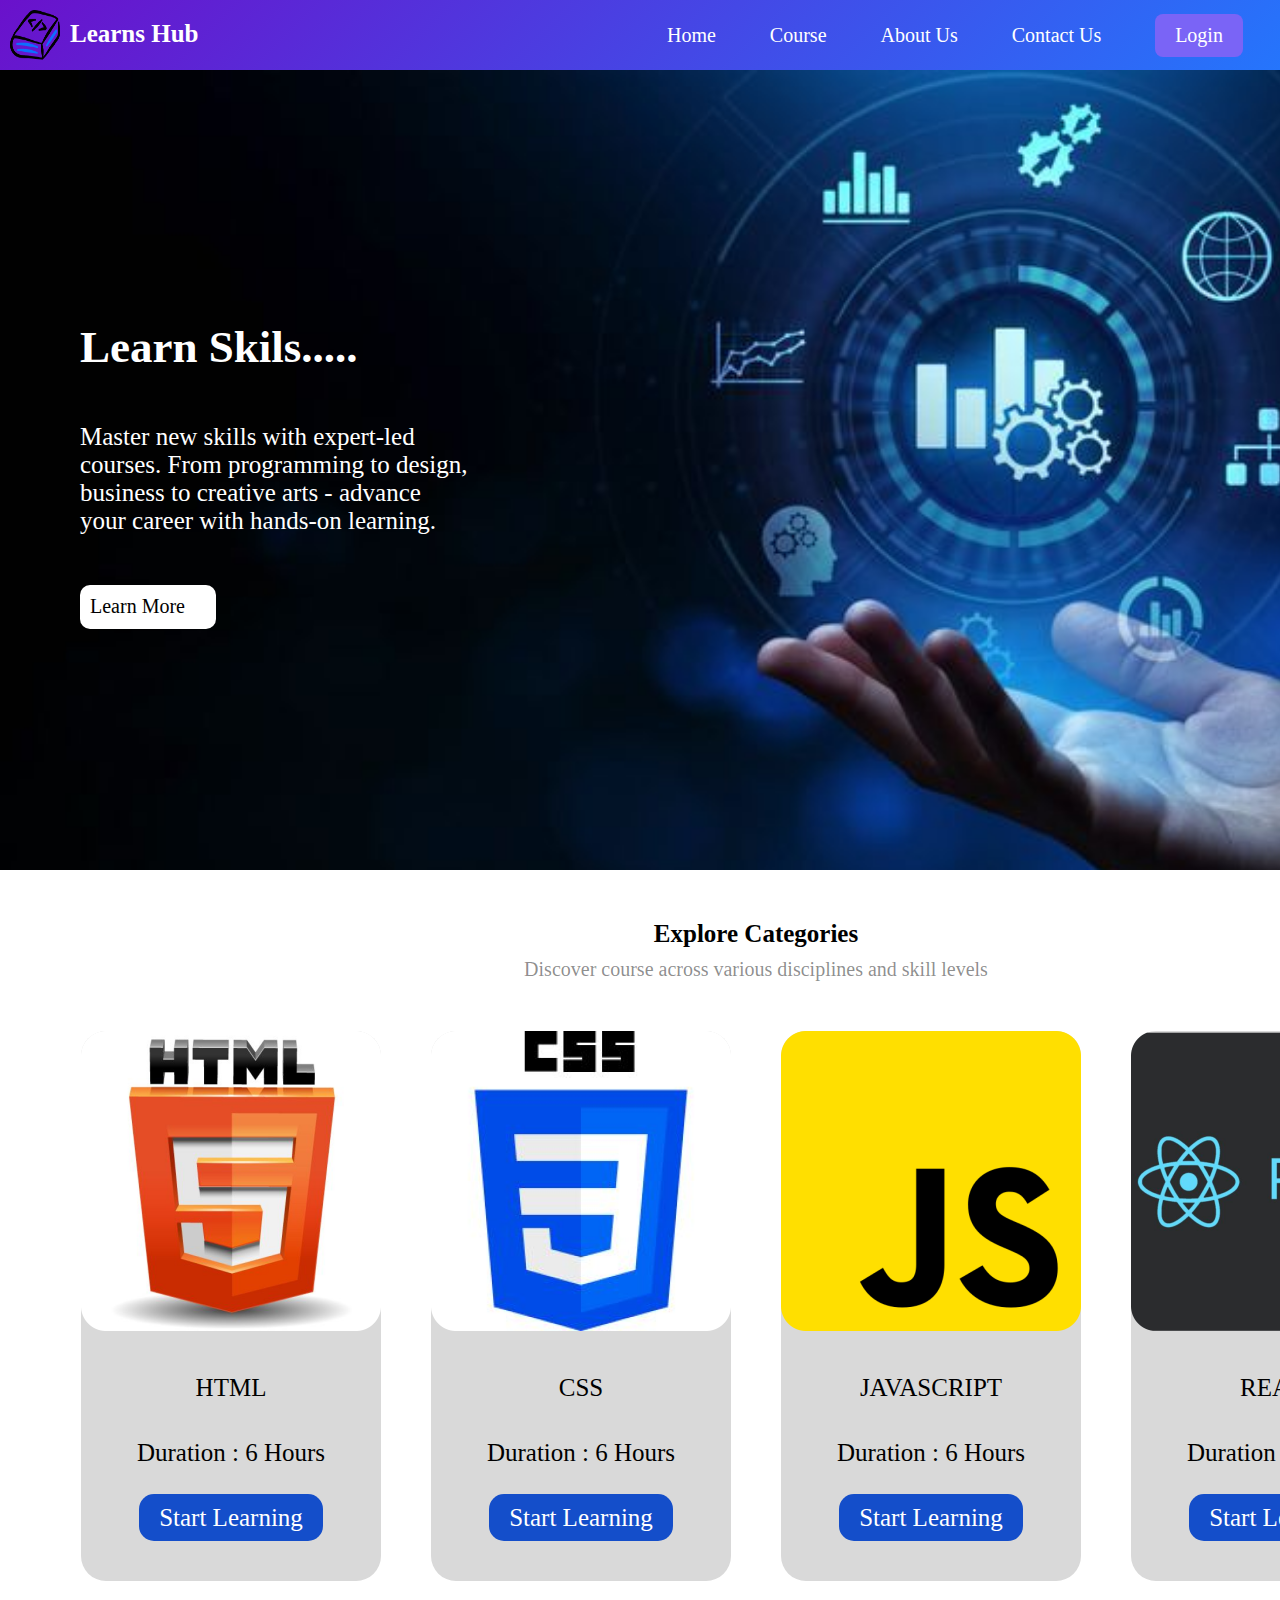
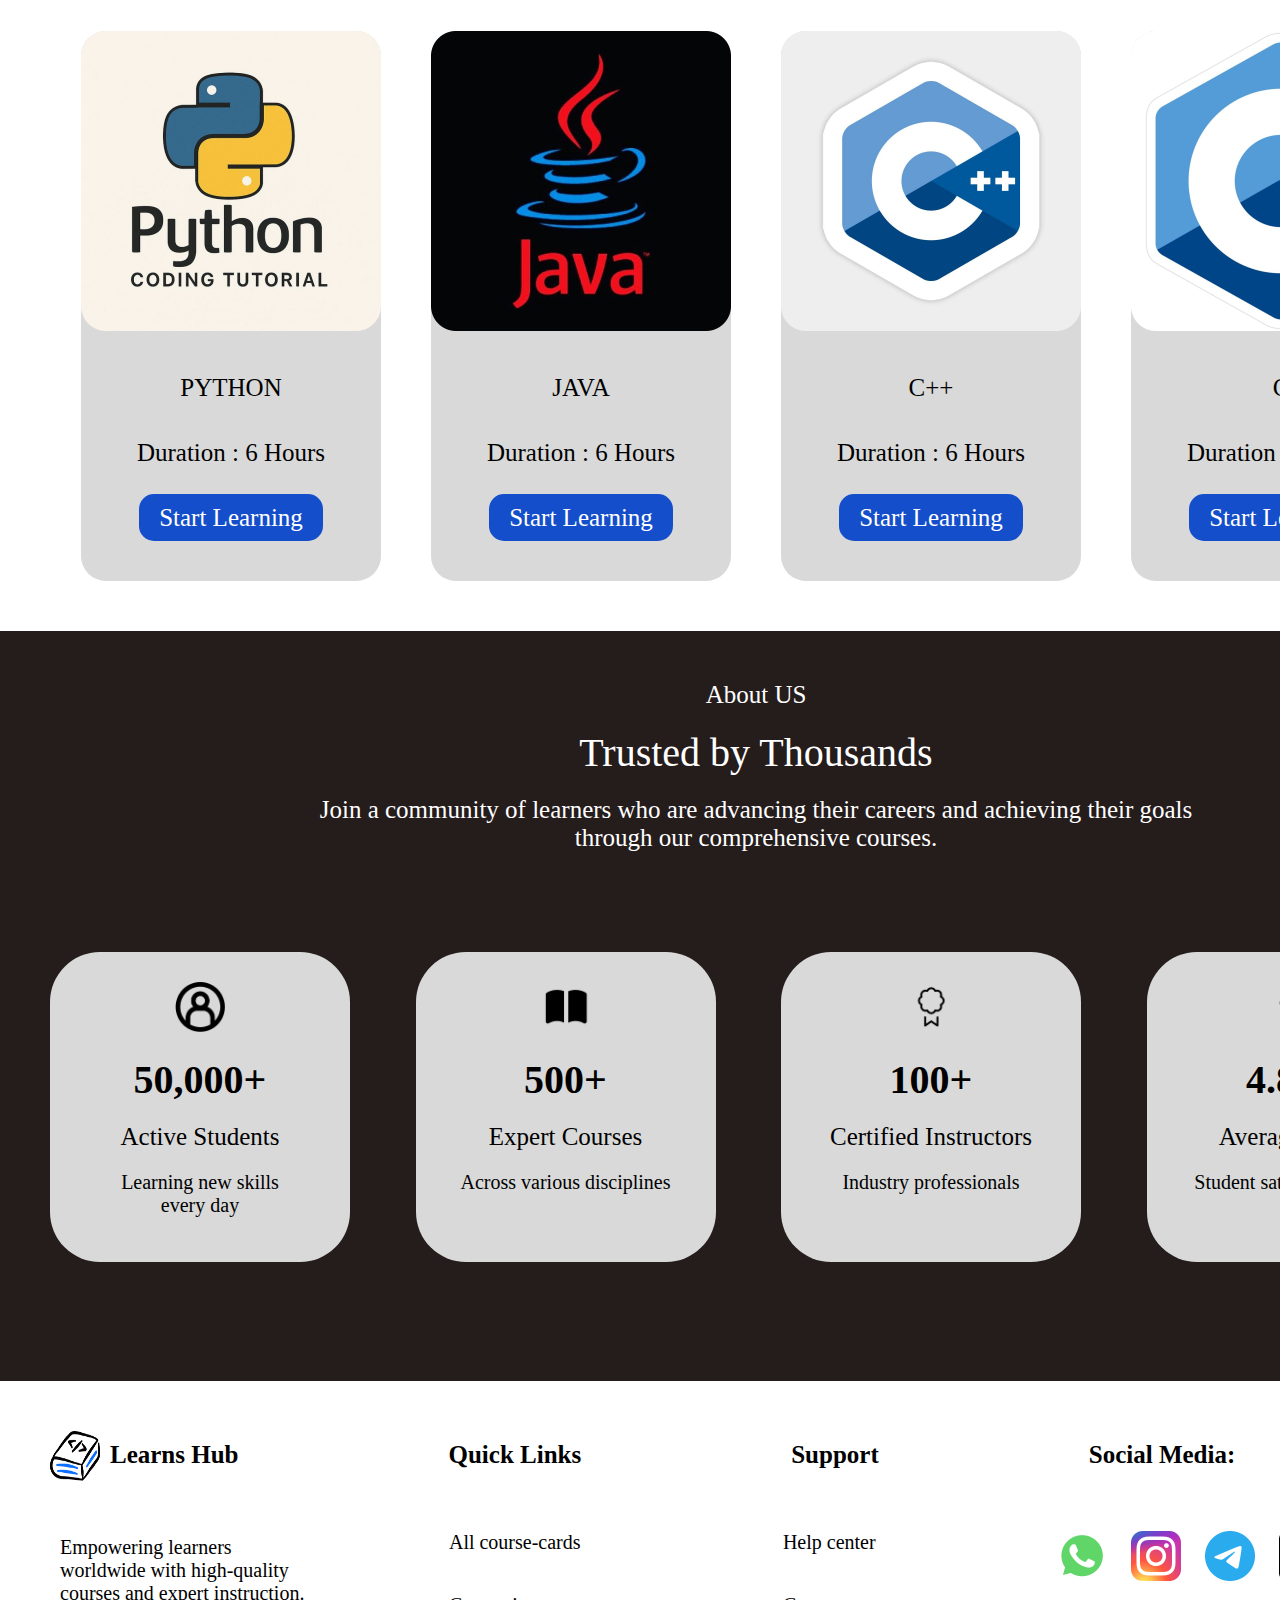
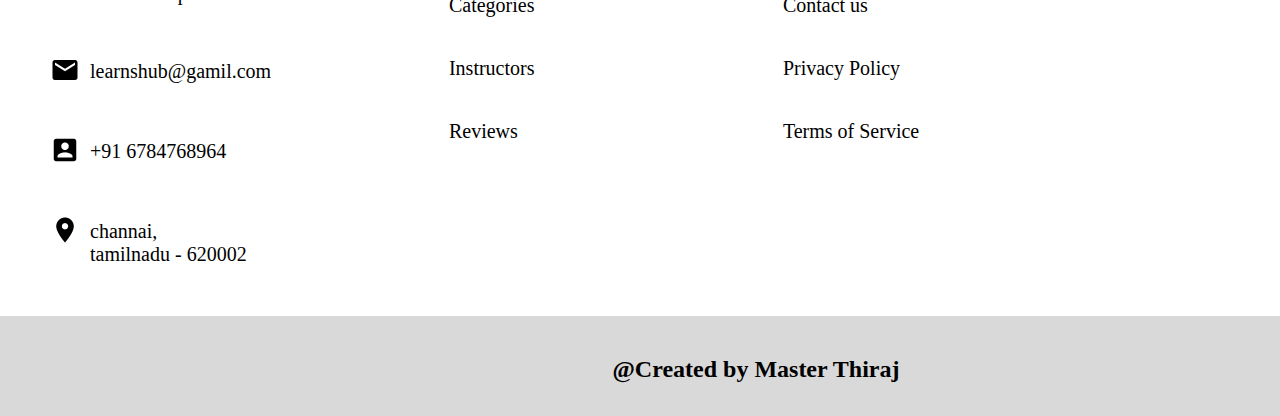
<file: index.html>
<!DOCTYPE html>
<html lang="en">
<head>
    <meta charset="UTF-8">
    <meta name="viewport" content="width=device-width, initial-scale=1.0">
    <title>Learns Hub</title>
    <link rel="stylesheet" href="style.css">
</head>
<body>
    <header>
        <section class="navbar">
            <div class="navlogo"><img src="logo/image.png" alt="logo">
            <h2>Learns Hub</h2>
            </div>
            <div class="navbt">
                <a href="index.html">Home</a>
                <a href="#courses">Course</a>
                <a href="#aboutus">About Us</a>
                <a href="#contactus">Contact Us</a>
                <a class="loginbtn" href="login.html">Login</a>
            </div>
        </section>
    </header>
    <main>
        <section class="img-section">
        <div class="img">
        <div class="content">
        <h2>Learn Skils.....</h2>
        <p>Master new skills with expert-led<br>courses. From programming to design,<br>business to creative arts - advance <br>your career with hands-on learning.</p>
        <a href="">Learn More</a>
        </div>
        </div>
        </section>
        <Section class="courses" id="courses">
            <div class="heading">
                <h4>Explore Categories</h4>
                <p>Discover course across various disciplines and skill levels </p>
            </div>
            <div class="course-cards">
                <div class="course course1">
                    <img src="images/course images/course1.png" alt="course1">
                    <div class="content"><p>HTML</p>
                    <p>Duration : 6 Hours</p>
                    <a href="https://www.youtube.com/watch?v=ZHhk0MI05jc&list=PLpYn3LR7eQI2trAr1z1lmvYGAQfsbllY5">Start Learning</a>
                    </div>
                </div>
                <div class="course course2">
                    <img src="images/course images/course2.png" alt="course2">
                    <div class="content"><p>CSS</p>
                    <p>Duration : 6 Hours</p>
                    <a href="https://www.youtube.com/watch?v=qOzOtk7d9II&list=PLpYn3LR7eQI0HzXbwY6oBmGp_93rKhESP">Start Learning</a>
                    </div>
                </div>
                <div class="course course3">
                    <img src="images/course images/course3.png" alt="course3">
                    <div class="content"><p>JAVASCRIPT</p>
                    <p>Duration : 6 Hours</p>
                    <a href="https://www.youtube.com/watch?v=X-o5HFLb76I&list=PLpYn3LR7eQI3hjh129Bkqkw7onut28hTK">Start Learning</a>
                    </div>
                </div>
                <div class="course course4">
                    <img src="images/course images/course4.png" alt="course4">
                    <div class="content"><p>REACT</p>
                    <p>Duration : 6 Hours</p>
                    <a href="https://www.youtube.com/watch?v=gsl8vfPf5-w&list=PLpYn3LR7eQI0t3SKuwXeT2e6PWK75hAvQ&pp=0gcJCaIEOCosWNin">Start Learning</a>
                    </div>
                </div>
                <div class="course course5">
                    <img src="images/course images/course5.png" alt="course5">
                    <div class="content"><p>PYTHON</p>
                    <p>Duration : 6 Hours</p>
                    <a href="https://www.youtube.com/watch?v=BVIoAILnZ4Q&list=PLvepBxfiuao1hO1vPOskQ1X4dbjGXF9bm">Start Learning</a>
                    </div>
                </div>
                <div class="course course6">
                    <img src="images/course images/course6.png" alt="course6">
                    <div class="content"><p>JAVA</p>
                    <p>Duration : 6 Hours</p>
                    <a href="https://www.youtube.com/watch?v=IT2durkDCXM&list=PLvepBxfiuao2qCm6QgUay9LUAehVbGlOb">Start Learning</a>
                    </div>
                </div>
                <div class="course course7">
                    <img src="images/course images/course7.png" alt="course7">
                    <div class="content"><p>C++</p>
                    <p>Duration : 6 Hours</p>
                    <a href="https://www.youtube.com/watch?v=yCLr97dwLjM&list=PL4unWLKFsZfcD5kPhPTRxAFvDhKjLOGQS">Start Learning</a>
                    </div>
                </div>
                <div class="course course8">
                    <img src="images/course images/course8.png" alt="course8">
                    <div class="content"><p>C</p>
                    <p>Duration : 6 Hours</p>
                    <a href="https://www.youtube.com/watch?v=ZR9gsfuHNec&list=PLpYn3LR7eQI1WSmqUCUT_SwTFZm7yyTf8">Start Learning</a>
                    </div>
                </div>
            </div>
        </Section>
        <section class="aboutus" id="aboutus">
            <div class="content">
                <p>About US</p>
                <span>Trusted by Thousands</span>
                <p>Join a community of learners who are advancing their careers and achieving their goals <br>through our comprehensive courses.</p>
            </div>
            <div class="cards">
                <div class="card card1">
                    <img src="logo/other_logos/logo1.png" alt="logopng">
                        <h3>50,000+</h3>
                        <span>Active Students</span>
                        <p>Learning new skills <br>every day</p>
                    </img>
                </div>
                <div class="card card2">
                    <img src="logo/other_logos/logo2.png" alt="logopng">
                        <h3>500+</h3>
                        <span>Expert Courses</span>
                        <p>Across various disciplines</p>
                    </img>
                </div>
                <div class="card card3">
                    <img src="logo/other_logos/logo3.png" alt="logopng">
                        <h3>100+</h3>
                        <span>Certified Instructors</span>
                        <p>Industry professionals</p>
                    </img>
                </div>
                <div class="card card4">
                    <img src="logo/other_logos/logo4.png" alt="logopng">
                        <h3>4.8 / 5</h3>
                        <span>Average Rating</span>
                        <p>Student satisfaction score</p>
                    </img>
                </div>
            </div>
        </section>
        <section class="contactus" id="contactus">
            <div class="headings">
                <div class="logo">
                <img src="logo/image.png" alt="logo">
                <h2>Learns Hub</h2>
                <div class="o-heading">
                <h2>Quick Links</h2>
                <h2>Support</h2>
                <h2>Social Media:</h2>
                </div>
                </div>
            </div>
            <div class="downoption">
                <div class="learns-hub-options">
                    <p>Empowering learners <br>worldwide with high-quality <br>courses and expert instruction.</p>
                    <div class="option">
                    <img src="logo/contact us logos/logo1.png" alt="logo">
                    <p>learnshub@gamil.com</p>
                    </div>
                    <div class="option">
                    <img src="logo/contact us logos/logo2.png" alt="logo">
                    <p>+91 6784768964</p> 
                    </div> 
                    <div class="option">              
                    <img src="logo/contact us logos/logo3.png" alt="logo">
                    <p>channai,<br>tamilnadu - 620002</p>
                    </div>
                </div>
                <div class="quicklink">
                    <a href="#courses">All course-cards</a>
                    <a href="#courses">Categories</a>
                    <a href="index.html">Instructors</a>
                    <a href="#aboutus">Reviews</a>
                </div>
                <div class="supports">
                    <a href="">Help center</a>
                    <a href="">Contact us</a>
                    <a href="">Privacy Policy</a>
                    <a href="">Terms of Service</a>
                </div>
                <div class="socialmedia">
                <a href="https://wa.me/7010243040"><img src="logo/social media logo/logo1.png" alt="social media logo"></a>
                <a href="https://www.instagram.com/_master_thiraj_?igsh=aXJwMDRpbzFmOG1y"><img src="logo/social media logo/logo2.png" alt="social media logo"></a>
                <a href="https://t.me/+917010243040"><img src="logo/social media logo/logo3.png" alt="social media logo"></a>
                <a href="https://www.threads.com/@_master_thiraj_"><img src="logo/social media logo/logo4.png" alt="social media logo"></a>
                </div>
                </div>
        </section>
    </main>
    <footer><h2>@Created by Master Thiraj</h2></footer>
</body>
</html>
</file>
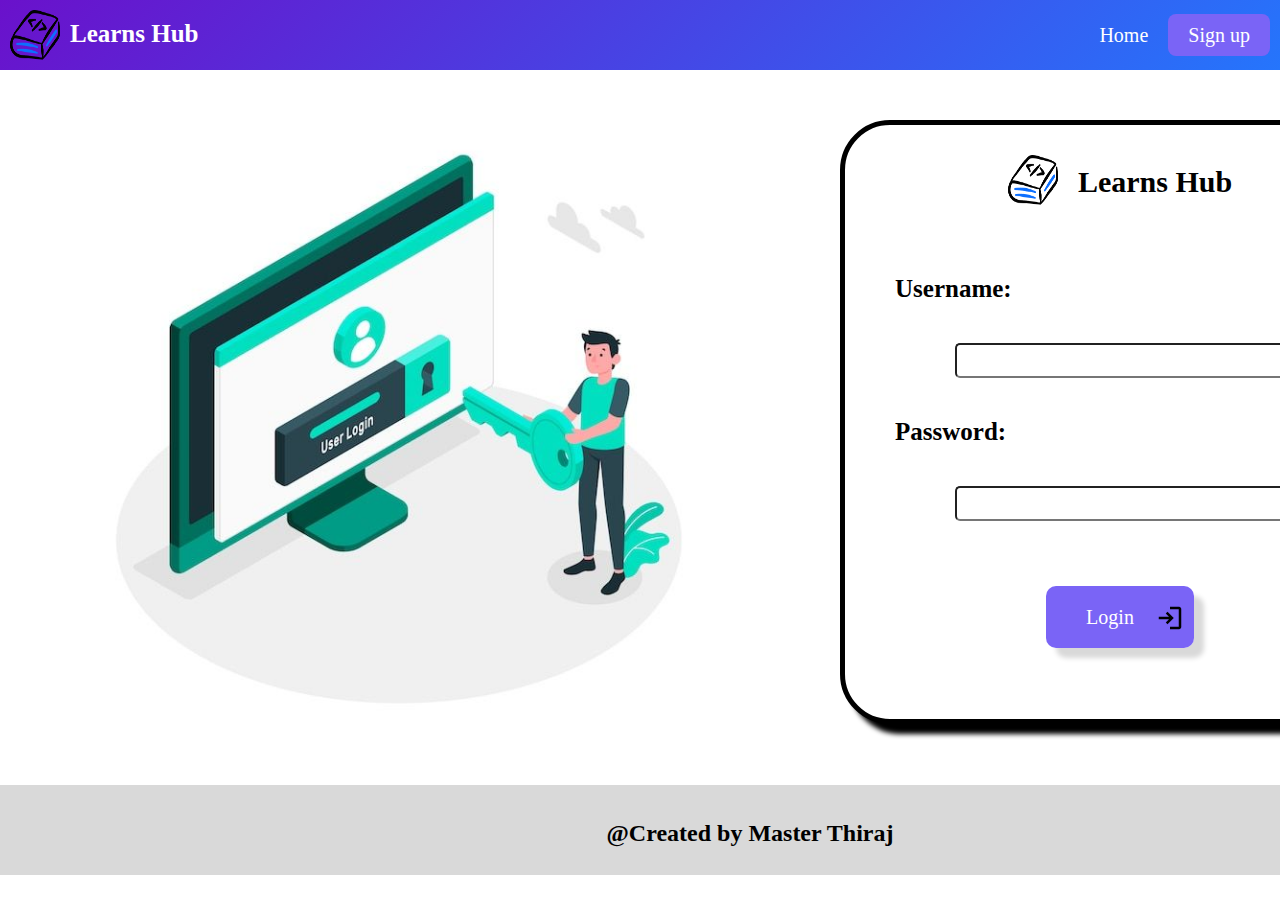
<file: login.html>
<!DOCTYPE html>
<html lang="en">
<head>
    <meta charset="UTF-8">
    <meta name="viewport" content="width=device-width, initial-scale=1.0">
    <title>Login page</title>
    <link rel="stylesheet" href="login.css">
</head>
<body>
<header>
        <section class="navbar">
            <div class="navlogo"><img src="logo/image.png" alt="logo">
            <h2>Learns Hub</h2>
            </div>
            <div class="navbt">
                <a href="index.html" class="home">Home</a>
                <span><a href="singup.html">Sign up</a></span>
            </div>
        </section>
    </header>
    <main>
        <section class="login">
            <div class="img"><img src="login images/login image.png" alt="image"></div>
            <div class="container">
                <div class="logo">
                <img src="logo/image.png" alt="logo">
                <h2>Learns Hub</h2>
                </div>
                <div class="input">
                    <h3>Username:</h3>
                    <input type="text">
                    <h3>Password:</h3>
                    <input type="password">
                </div>
                <div class="submit">
                    <a href="index.html">Login</a>
                    <img src="login images/login logo/login logo.png" alt="login logo ">
                </div>
            </div>
        </section>
    </main>
    <footer><h2>@Created by Master Thiraj</h2></footer>
</body>
</html>
</file>
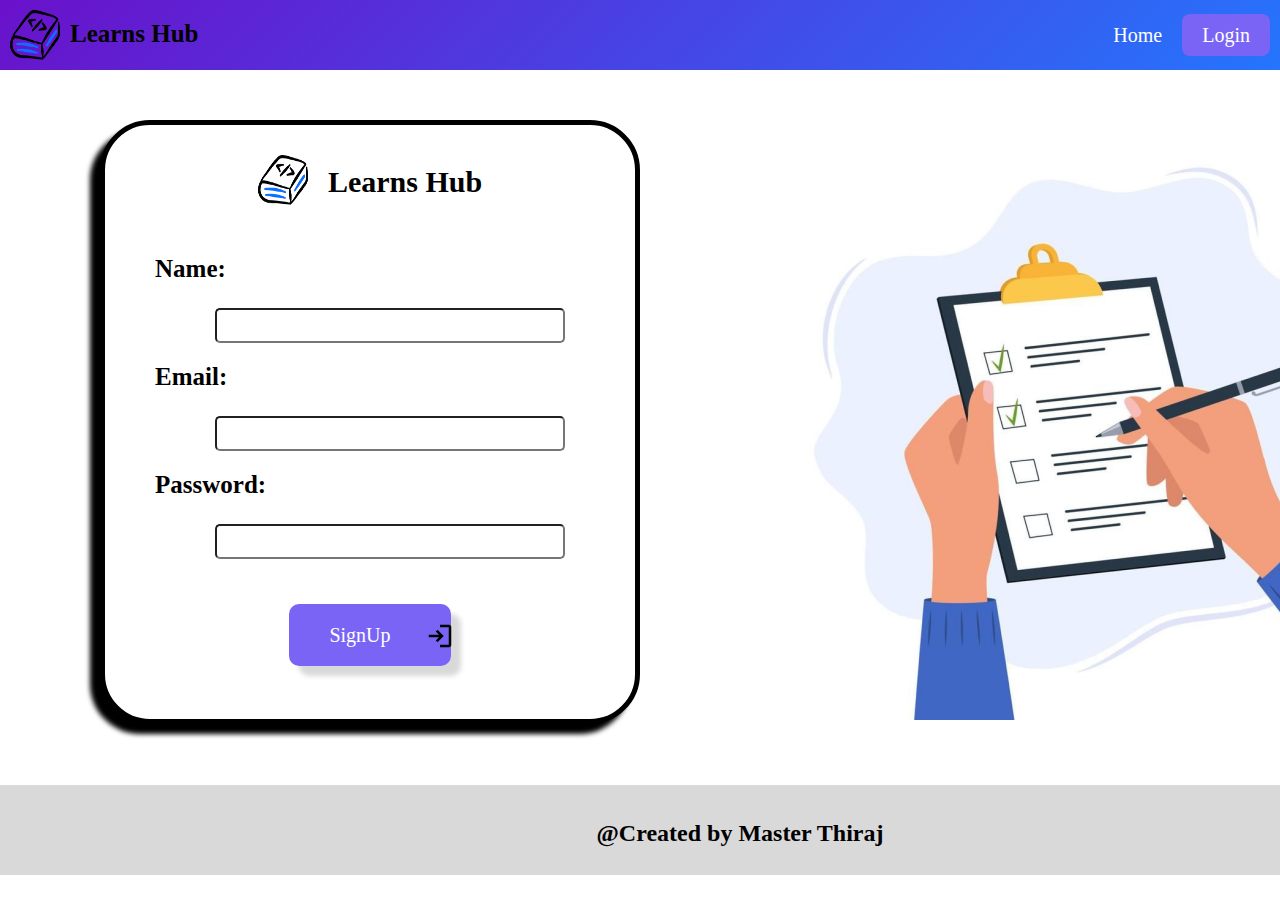
<file: singup.html>
<!DOCTYPE html>
<html lang="en">
<head>
    <meta charset="UTF-8">
    <meta name="viewport" content="width=device-width, initial-scale=1.0">
    <title>Singup page</title>
    <link rel="stylesheet" href="singup.css">
</head>
<body>
    <header>
            <section class="navbar">
                <div class="navlogo"><img src="logo/image.png" alt="logo">
                <h2>Learns Hub</h2>
                </div>
                <div class="navbt">
                    <a href="index.html" class="home">Home</a>
                    <span><a href="login.html">Login</a></span>
                </div>
            </section>
        </header>
        <main>
            <section class="signup">
                <div class="container">
                    <div class="logo">
                        <img src="logo/image.png" alt="logo image">
                        <h2>Learns Hub</h2>
                    </div>
                    <div class="input">
                        <h3>Name:</h3>
                        <input type="text">
                        <h3>Email:</h3>
                        <input type="email">
                        <h3>Password:</h3>
                        <input type="password">
                    </div>
                    <div class="submit">
                        <a href="index.html">SignUp</a>
                        <img src="login images/login logo/login logo.png" alt="login logo">
                    </div>
                </div>
                <div class="image">
                    <img src="singup images/signup image.png" alt="signup image">
                </div>
            </section>
        </main>
        <footer><h2>@Created by Master Thiraj</h2></footer>
</body>
</html>
</file>
<file: style.css>
*{
    padding: 0;
    margin: 0;
    box-sizing: border-box;
}
body{
    display: grid;
}
header .navbar{
    position:fixed;
    width: 100%;
    display: flex;
    padding: 10px;
    background:linear-gradient(135deg,#6a11cb,#2575fc);
}
.navbar .navlogo{
    display: flex;
    width: 50%;
}
.navbar img{
    width: 50px;
    height: 50px;
}
.navbar h2{
    font-size: 25px;
    padding:10px 0px 0px 10px;
    color: white;
}
.navbar .navbt{
    width: 50%;
    display: flex;
    justify-content: flex-end;
    justify-content: space-around;
    align-items: center;
}
.navbar .navbt a{
    font-size: 20px;
    text-decoration: none;
    color: white
}
.navbar .navbt .loginbtn{
padding: 10px 20px;
background-color: #7A64F6;
border-radius: 8px;
}
.navbar .navbt .loginbtn:hover{
    background-color: white;
    color: black;
}
main .img-section{
margin-top: 70px;
display: flex;
width: 100%;
height: 800px;
}
main .img-section .img{
    background-image: url("images/What\ Makes\ Flutter\ Better\ Than\ React\ Native.jpeg");
    background-repeat: no-repeat;
    background-size:100%;
    width: 100%;
    height: 800px;
}
main .img-section .content{
    display: flex;
    flex-direction: column;
    justify-content: center;
    width: 50%;
    height: 700px;
    color: white;
    margin-top: 55px;
    margin-left: 80px;
}
main .img-section .content h2{
    font-size: 45px;
    margin-bottom: 50px;
}
main .img-section .content p{
    font-size: 25px;
}
main .img-section .content a{
    width: 18%;
    height: 44px;
    font-size: 20px;
    padding: 10px;
    background-color:white;
    border-radius: 10px;
    margin-top:50px ;
    text-decoration: none;
    color: black;
}
main .courses .heading{
    margin: 50px 0px 50px 0px;
    text-align: center;
} 
main .courses .heading h4{
    font-size: 25px;
    margin-bottom: 10px;
} 
main .courses .heading p{
    font-size: 20px;
    color: #00000075;
} 

main .courses .course-cards{
width: 100%;
padding: 0px 81px;
display: grid;
grid-template-columns: 1fr 1fr 1fr 1fr;
grid-template-rows: 1fr 1fr;
gap: 50px;
margin-bottom: 50px;
}
main .courses .course-cards .course{
    background-color: #D9D9D9;
    border-radius: 25px;
    width: 300px;
    height: 550px;
}
main .courses .course-cards .course1 img{
width: 300px;
height: 300px;
}
main .courses .course-cards .course2 img{
width: 300px;
height: 300px;
}
main .courses .course-cards .course3 img{
width: 300px;
height: 300px;
}
main .courses .course-cards .course4 img{
width: 300px;
height: 300px;
}
main .courses .course-cards .course5 img{
width: 300px;
height: 300px;
}
main .courses .course-cards .course6 img{
width: 300px;
height: 300px;
}
main .courses .course-cards .course7 img{
width: 300px;
height: 300px;
}
main .courses .course-cards .course8 img{
width: 300px;
height: 300px;
}
main .courses .course-cards .course .content{
text-align: center;
margin: 20px 0px 0px 0px;
line-height: 65px;
font-size: 25px;
}
main .courses .course-cards .course .content a{
text-decoration: none;
color: white;
padding: 10px 20px;
background-color: #144ECA;
border-radius: 15px;
}
main .courses .course-cards .course .content a:hover{
    background-color:skyblue ;
}
main .aboutus{
    width: 100%;
    height: 750px;
    background-color: #251C1C;
}
main .aboutus .content{
    padding: 50px 0px 0px 0px;
    text-align: center;
    color: white;
}
main .aboutus .content p{
font-size: 25px;
}
main .aboutus .content span{
    display:block;
font-size: 40px;
margin: 20px 0px 20px 0px;
}
main .aboutus .cards{
    display: grid;
    grid-template-columns: 1fr 1fr 1fr 1fr;
    grid-template-rows: 200px;
    gap: 50px;
    margin: 0px 50px;
}
main .aboutus .cards .card{
    margin-top: 100px;
    width: 300px;
    height: 310px;
    background-color: #D9D9D9;
    text-align: center;
    border-radius: 50px;
}
main .aboutus .cards .card img{
    width: 50px;
    height: 50px;
    margin: 30px 0px 0px 0px;
}
main .aboutus .cards .card h3{
    margin:20px 0px 20px 0px;
    font-size: 40px;
}
main .aboutus .cards .card span{
    display: block;
    font-size: 25px;
    margin-bottom:20px ;
}
main .aboutus .cards .card p{
    font-size: 20px;
}
main .contactus{
    margin: 50px 0px 0px 50px;
}
main .contactus .headings .logo{
    display: flex;
    margin: 0px 0px 50px 0px;
}
main .contactus .headings .logo img{
    width: 50px;
    height: 50px;
}
main .contactus .headings .logo h2{
    font-size: 25px;
    padding: 10px 0px 0px 10px;
}
main .contactus .headings .o-heading{
    display: flex;
}
main .contactus .headings .o-heading h2{
    margin:0px 0px 0px 200px ;
}
main .contactus .downoption{
    width: 90%;
    display: grid;
    grid-template-columns: 1fr 1fr 1fr 1fr;
}
main .contactus .learns-hub-options p{
    margin:5px 0px 0px 10px ;
    font-size: 20px;
}
main .contactus .learns-hub-options img{
    width: 30px;
    height: 30px;
}
main .contactus .learns-hub-options .option{
    margin:50px 0px 0px 0px ;
    display: flex;
}
main .contactus .downoption .quicklink{
    display: flex;
    flex-direction: column;
}
main .contactus .downoption .quicklink a{
    margin: 0px 0px 40px 70px;
    text-decoration: none;
    color: #000000;
    font-size: 20px;
}
main .contactus .downoption .supports{
    display: flex;
    flex-direction: column;
}
main .contactus .downoption .supports a{
    margin: 0px 0px 40px 75px;
    text-decoration: none;
    color: #000000;
    font-size: 20px;
}
main .contactus .socialmedia a img{
    margin: 0px 0px 0px 20px;
    width: 50px;
    height: 50px;

}
footer{
    margin: 50px 0px 0px 0px;
    width: 100%;
    height: 100px;
    text-align: center;
    background-color: #D9D9D9;
}
footer h2{
    margin-top: 40px;
}
</file>
<file: login.css>
*{
    padding: 0;
    margin: 0;
    box-sizing: border-box;
}
body{
    display: grid;
}
header .navbar{
    position:fixed;
    width: 100%;
    display: flex;
    padding: 10px;
    background:linear-gradient(135deg,#6a11cb,#2575fc);
}
.navbar .navlogo{
    display: flex;
    width: 50%;
}
.navbar img{
    width: 50px;
    height: 50px;
}
.navbar h2{
    font-size: 25px;
    padding:10px 0px 0px 10px;
    color: white;
}
.navbar .navbt{
    width: 50%;
    display: flex;
    justify-content: flex-end;
    align-items: center;
}
.navbar .navbt .home{
    font-size: 20px;
    text-decoration: none;
    color: white;
    margin-right: 20px;
}
.navbar .navbt span a{ 
    font-size: 20px;
    text-decoration: none;
    color: white;
    padding: 10px 20px;
    background-color: #7A64F6;
    border-radius: 8px;
}
.navbar .navbt span a:hover{
    background-color: #fff;
    border: 1px solid black;
    color: black;
}
main .login{
    display: grid;
    gap: 140px;
    grid-template-columns: 1fr 1fr;
    margin: 120px 100px 25px 100px; 
    height: 600px;
}
main .login .img img{
    width: 600px;
    height: 600px;
}
main .login .container{
    background-color:#fff;
    border: 5px solid black;
    border-radius: 50px;
    box-shadow: 10px 10px 5px black;
}
main .login .container .logo{
    display: flex;
    justify-content: center;
    margin: 30px;
}
main .login .container .logo img{
    width: 50px;
    height: 50px;
}
main .login .container .logo h2{
    font-size: 30px;
    margin: 10px 0px 0px 20px;
}
main .login .container .input{
    margin: 70px 50px 0px 50px;
    display: flex;
    flex-direction: column;
}
main .login .container .input h3{
    font-size: 25px;
}
main .login .container .input input{
    font-size: 20px;
    width: 350px;
    height: 35px;
    margin: 40px 40px 40px 60px;
    border-radius: 5px;
}
main .login .container .submit{
    margin-top: 45px;
    text-align: center;
    position: relative;
}
main .login .container .submit a{
    font-size: 20px;
    position: relative;
    text-decoration: none;
    color: white;
    padding: 20px 60px 20px 40px;
    border-radius: 10px;
    background-color: #7A64F6;
    box-shadow: 10px 10px 5px #D9D9D9;
}
main .login .container .submit img{
    position: absolute;
    width: 30px;
    height: 30px;
    left: 310px;
    top: -3px;
}
main .login .container .submit a:hover{
    background-color:#fff;
    color: black;
    border: 1px solid black;
}
footer{
    margin: 40px 0px 0px 0px;
    width: 100%;
    height: 90px;
    text-align: center;
    background-color: #D9D9D9;
}
footer h2{
    margin-top: 35px;
}
</file>
<file: singup.css>
*{
    padding: 0;
    margin: 0;
    box-sizing: border-box;
}
body{
    display: grid;
}
header .navbar{
    position:fixed;
    width: 100%;
    display: flex;
    padding: 10px;
    background:linear-gradient(135deg,#6a11cb,#2575fc);
}
.navbar .navlogo{
    display: flex;
    width: 50%;
}
.navbar img{
    width: 50px;
    height: 50px;
}
.navbar h2{
    font-size: 25px;
    padding:10px 0px 0px 10px;
}
.navbar .navbt{
    width: 50%;
    display: flex;
    justify-content: flex-end;
    align-items: center;
}
.navbar .navbt .home{
    font-size: 20px;
    text-decoration: none;
    color: white;
    margin-right: 20px;
}
.navbar .navbt span a{ 
    font-size: 20px;
    text-decoration: none;
    color: white;
    padding: 10px 20px;
    background-color: #7A64F6;
    border-radius: 8px;
}
.navbar .navbt span a:hover{
    background-color: #fff;
    border: 1px solid black;
    color: black;
}
main .signup{
    display: grid;
    gap: 140px;
    grid-template-columns: 1fr 1fr;
    margin: 120px 100px 25px 100px; 
    height: 600px;
}
main .signup .container{
    background-color:#fff;
    border: 5px solid black;
    border-radius: 50px;
    box-shadow: -10px 10px 5px black;
}
main .signup .container .logo{
    display: flex;
    justify-content: center;
    margin: 30px;
}
main .signup .image img{
    width: 600px;
    height: 600px;
}
main .signup .container .logo img{
    width: 50px;
    height: 50px;
}
main .signup .container .logo h2{
    font-size: 30px;
    margin: 10px 0px 0px 20px;
}
main .signup .container .input{
    margin: 50px 50px 0px 50px;
    display: flex;
    flex-direction: column;
}
main .signup .container .input h3{
    font-size: 25px;
}
main .signup .container .input input{
    font-size: 20px;
    width: 350px;
    height: 35px;
    margin: 25px 20px 20px 60px;
    border-radius: 5px;
}
main .signup .container .submit{
    margin-top: 45px;
    text-align: center;
    position: relative;
}
main .signup .container .submit a{
    font-size: 20px;
    position: relative;
    text-decoration: none;
    color: white;
    padding: 20px 60px 20px 40px;
    border-radius: 10px;
    background-color: #7A64F6;
    box-shadow: 10px 10px 5px #D9D9D9;
}
main .signup .container .submit img{
    position: absolute;
    width: 30px;
    height: 30px;
    left: 320px;
    top: -3px;
}
main .signup .container .submit a:hover{
    background-color:#fff;
    color: black;
    border: 1px solid black;
}
footer{
    margin: 40px 0px 0px 0px;
    width: 100%;
    height: 90px;
    text-align: center;
    background-color: #D9D9D9;
}
footer h2{
    margin-top: 35px;
}
</file>
